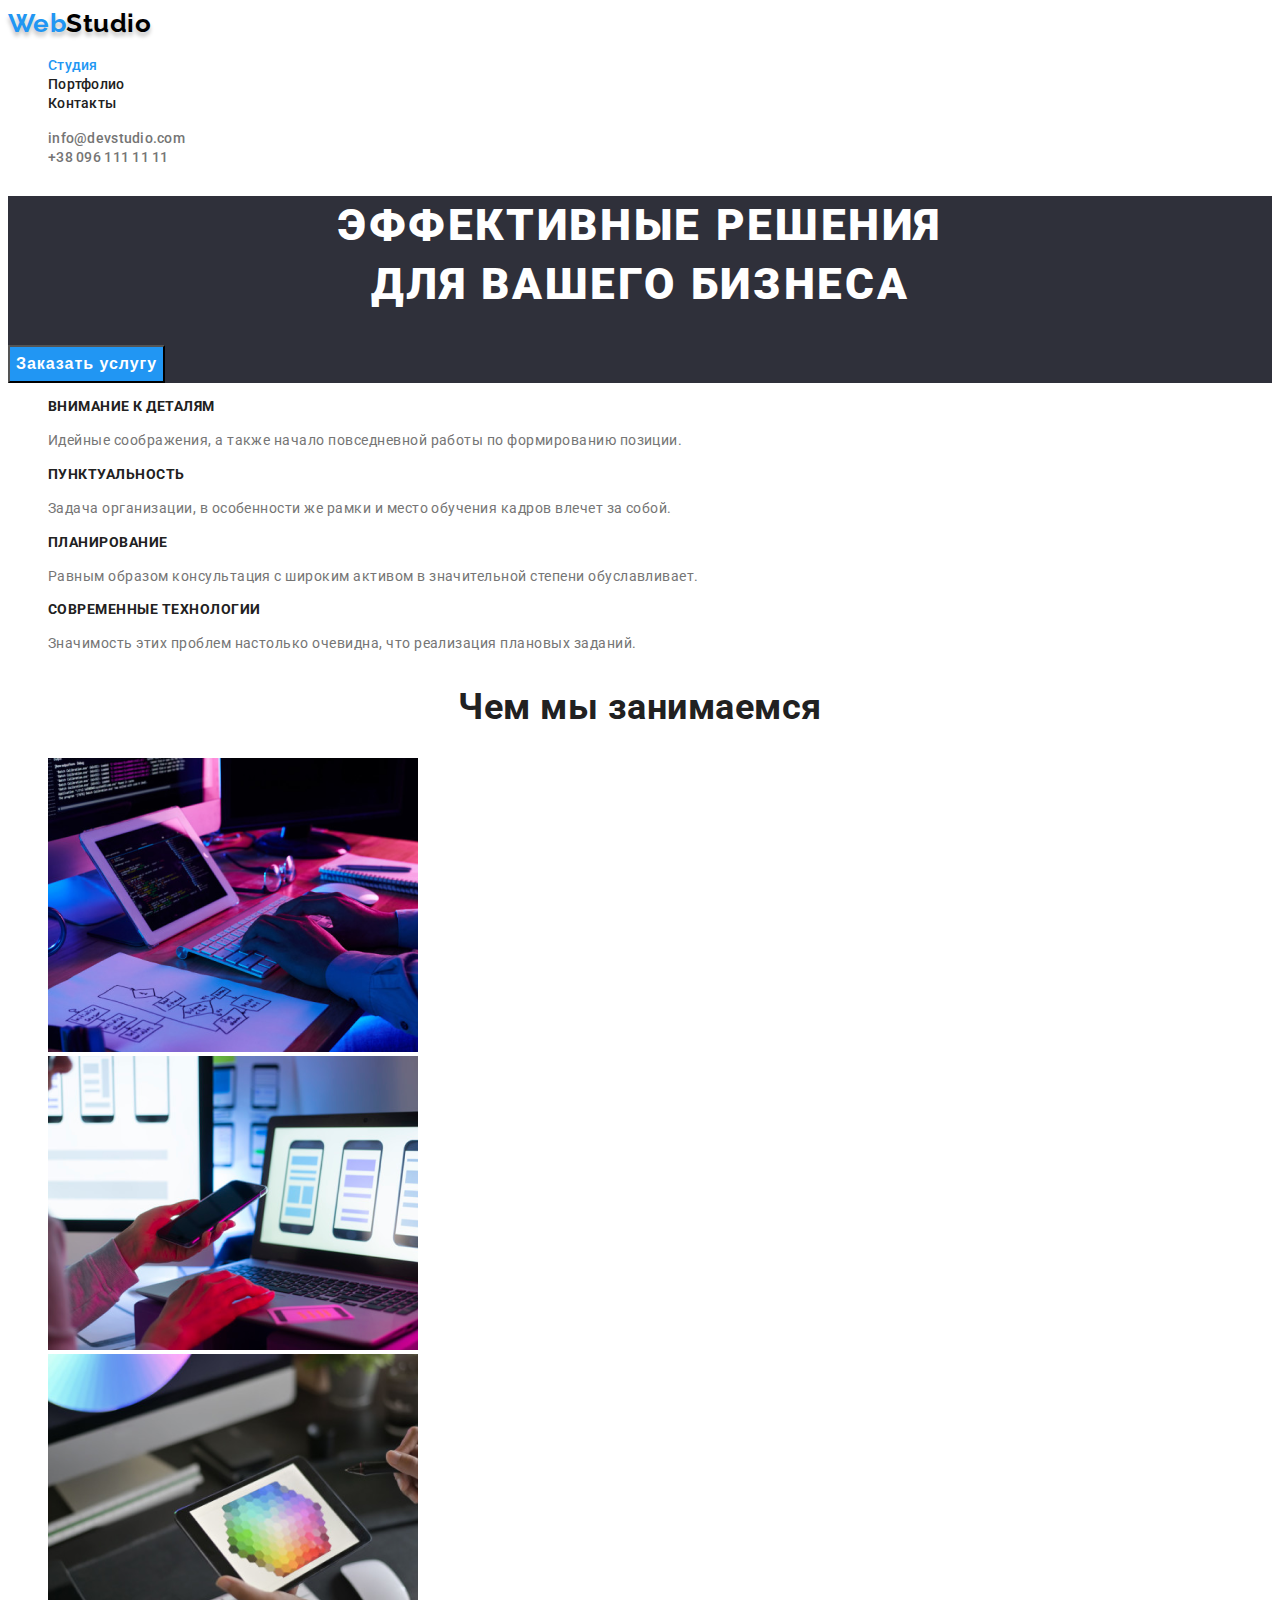
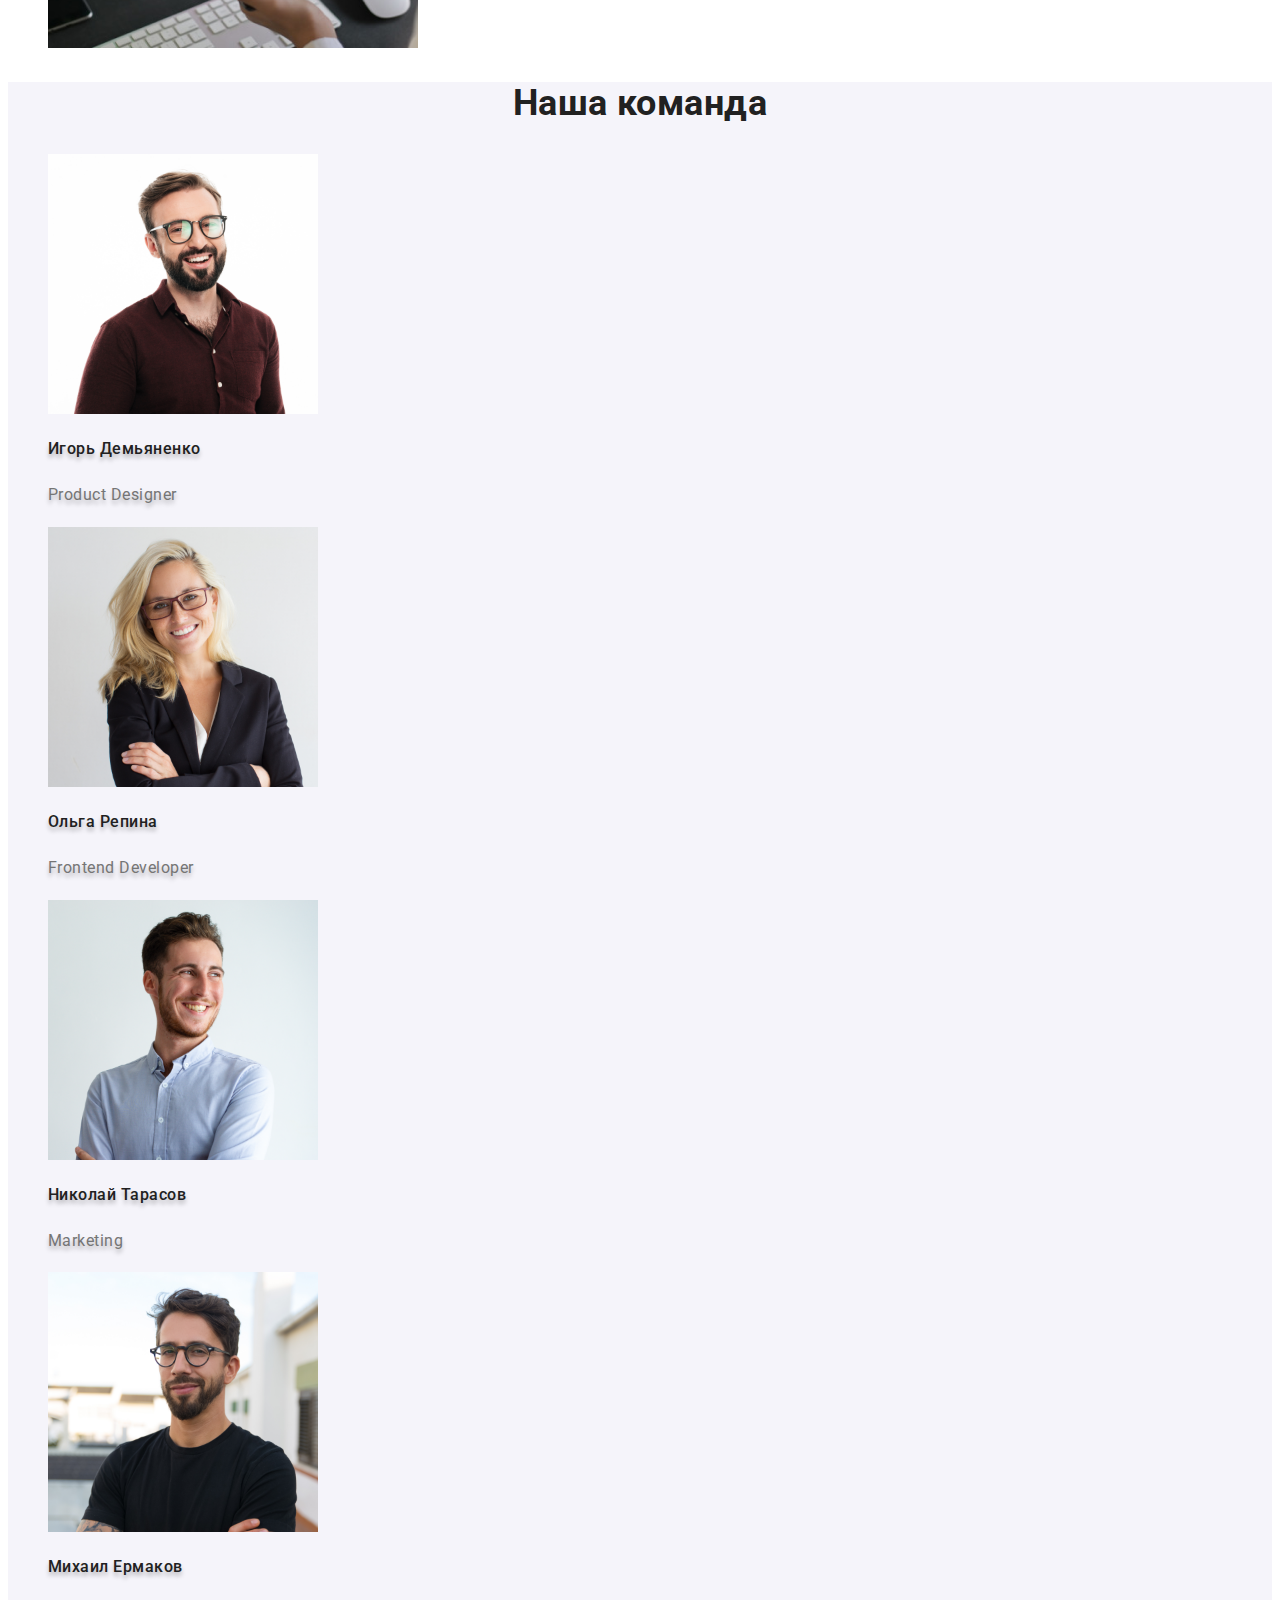
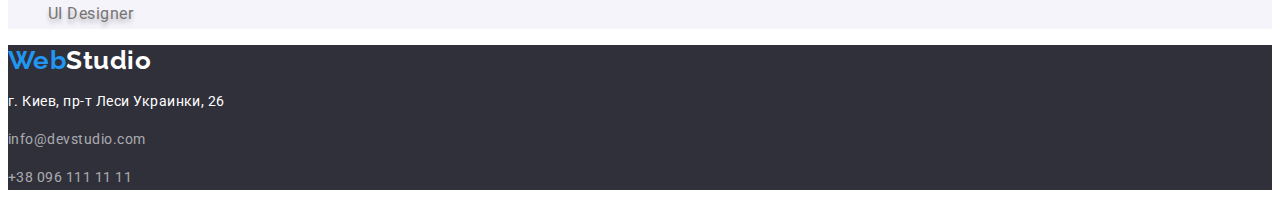
<file: index.html>
<!DOCTYPE html>
<html lang="ru">
  <head>
    <meta charset="UTF-8" />
    <meta name="viewport" content="width=device-width, initial-scale=1.0" />
    <title>Студия</title>
    <link
      href="https://fonts.googleapis.com/css2?family=Raleway:wght@700&family=Roboto:wght@400;500;700;900&display=swap"
      rel="stylesheet"
    />
    <link rel="stylesheet" href="./css/styles.css" />
  </head>
  <body>
    <header>
      <nav>
        <a class="header-logo" href="./index.html"
          >Web<span class="header-logo-studio">Studio</span></a
        >
        <ul>
          <li>
            <a class="header-nav-link current" href="./index.html">Студия</a>
          </li>
          <li>
            <a class="header-nav-link" href="./portfolio.html">Портфолио</a>
          </li>
          <li><a class="header-nav-link" href="#">Контакты</a></li>
        </ul>
      </nav>
      <ul>
        <li>
          <a class="header-contacts-link" href="mailto:info@devstudio.com"
            >info@devstudio.com</a
          >
        </li>
        <li>
          <a class="header-contacts-link" href="tel:+380961111111"
            >+38 096 111 11 11</a
          >
        </li>
      </ul>

      <section class="hero">
        <h1>
          Эффективные решения <br />
          для вашего бизнеса
        </h1>
        <button class="hero-button" type="button">Заказать услугу</button>
      </section>
    </header>
    <main>
      <section>
        <h2 class="hidden-heading">Особенности</h2>
        <ul>
          <li>
            <h3 class="features-heading">Внимание к деталям</h3>
            <p class="features-description">
              Идейные соображения, а также начало повседневной работы по
              формированию позиции.
            </p>
          </li>
          <li>
            <h3 class="features-heading">Пунктуальность</h3>
            <p class="features-description">
              Задача организации, в особенности же рамки и место обучения кадров
              влечет за собой.
            </p>
          </li>
          <li>
            <h3 class="features-heading">Планирование</h3>
            <p class="features-description">
              Равным образом консультация с широким активом в значительной
              степени обуславливает.
            </p>
          </li>
          <li>
            <h3 class="features-heading">Современные технологии</h3>
            <p class="features-description">
              Значимость этих проблем настолько очевидна, что реализация
              плановых заданий.
            </p>
          </li>
        </ul>
      </section>
      <section>
        <h2>Чем мы занимаемся</h2>
        <ul>
          <li><img src="./images/box1.png" alt="box1" width="370" /></li>
          <li><img src="./images/box2.png" alt="box2" width="370" /></li>
          <li><img src="./images/box3.png" alt="box3" width="370" /></li>
        </ul>
      </section>
      <section class="team">
        <h2>Наша команда</h2>
        <ul>
          <li>
            <img src="./images/card1.png" alt="Игорь Демьяненко" width="270" />
            <h3 class="team-heading">Игорь Демьяненко</h3>
            <p class="team-description">Product Designer</p>
          </li>
          <li>
            <img src="./images/card2.png" alt="Ольга Репина" width="270" />
            <h3 class="team-heading">Ольга Репина</h3>
            <p class="team-description">Frontend Developer</p>
          </li>
          <li>
            <img src="./images/card3.png" alt="Николай Тарасов" width="270" />
            <h3 class="team-heading">Николай Тарасов</h3>
            <p class="team-description">Marketing</p>
          </li>
          <li>
            <img src="./images/card4.png" alt="Михаил Ермаков" width="270" />
            <h3 class="team-heading">Михаил Ермаков</h3>
            <p class="team-description">UI Designer</p>
          </li>
        </ul>
      </section>
    </main>
    <footer>
      <a class="footer-logo" href="./index.html"
        >Web<span class="footer-logo-studio">Studio</span></a
      >
      <address>
        <p>г. Киев, пр-т Леси Украинки, 26</p>
        <p>
          <a class="address-link" href="mailto:info@devstudio.com"
            >info@devstudio.com</a
          >
        </p>
        <p>
          <a class="address-link" href="tel:+380961111111">+38 096 111 11 11</a>
        </p>
      </address>
    </footer>
  </body>
</html>
</file>
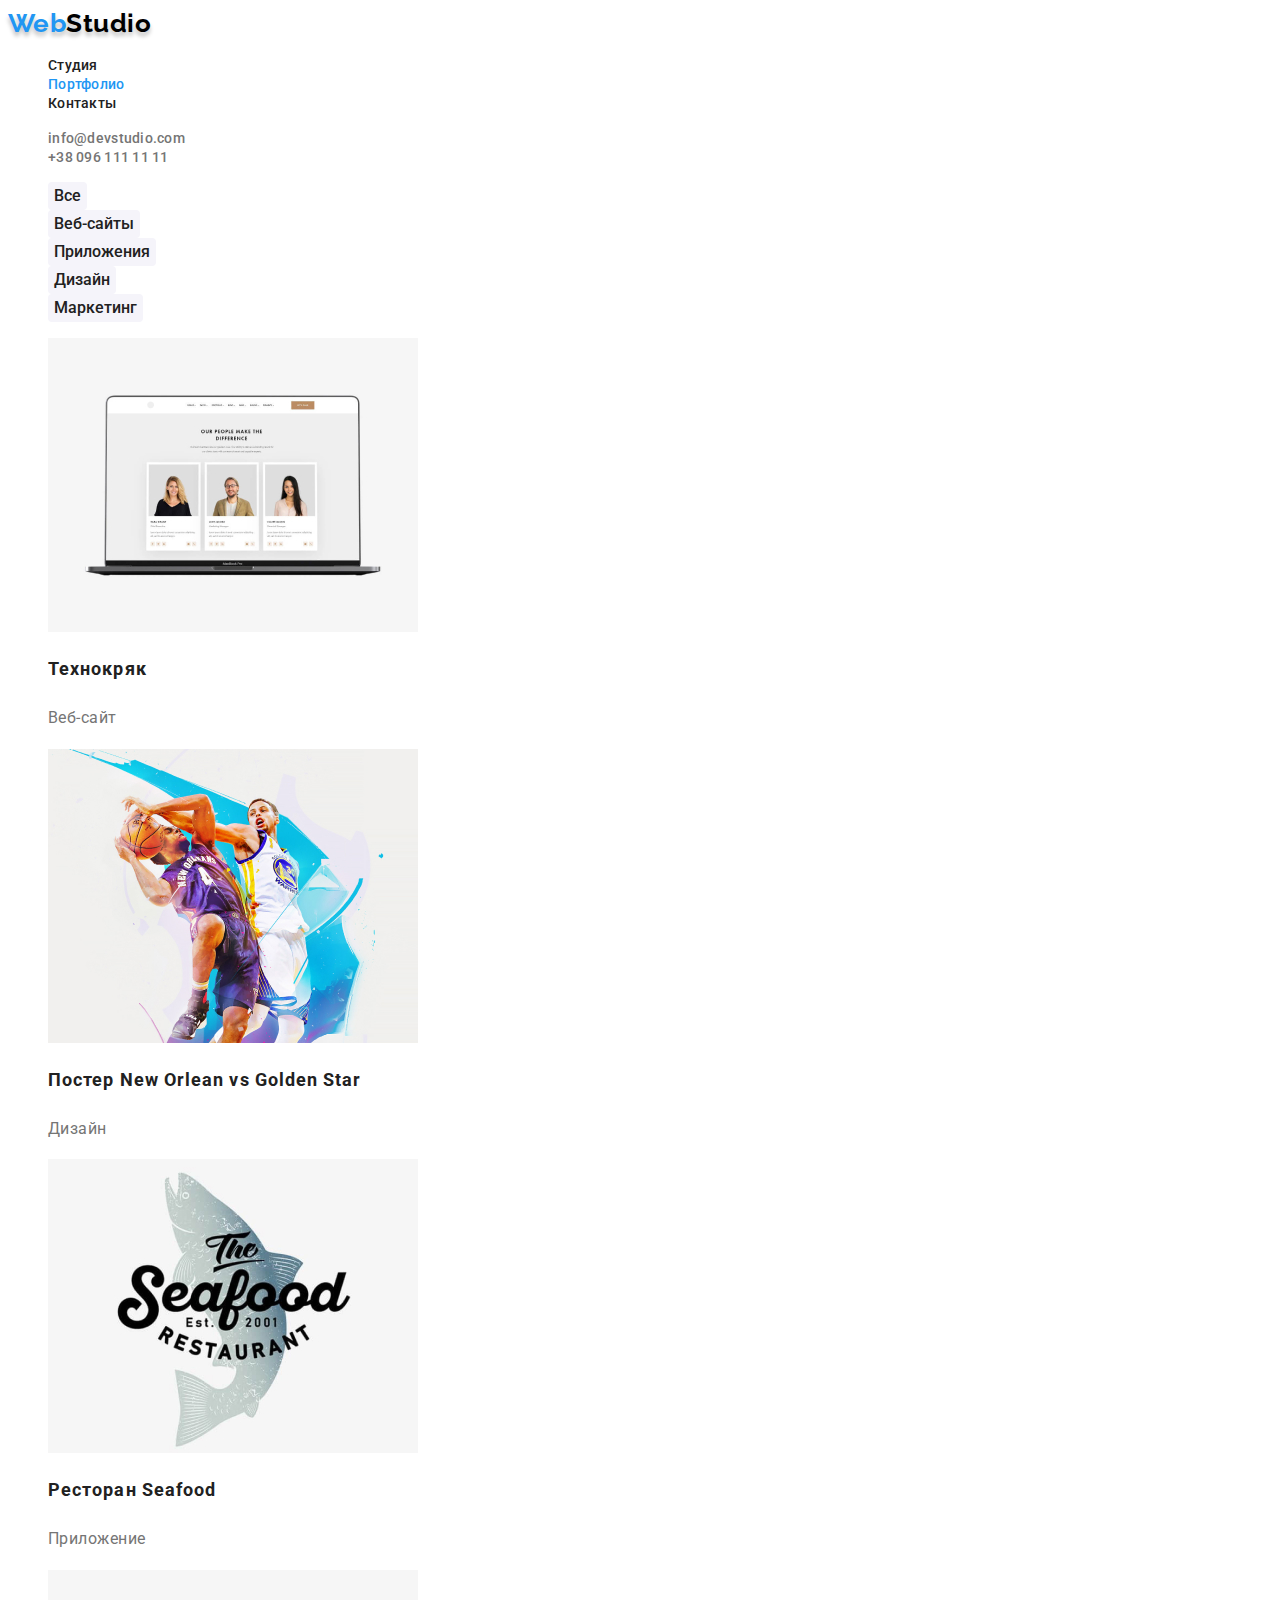
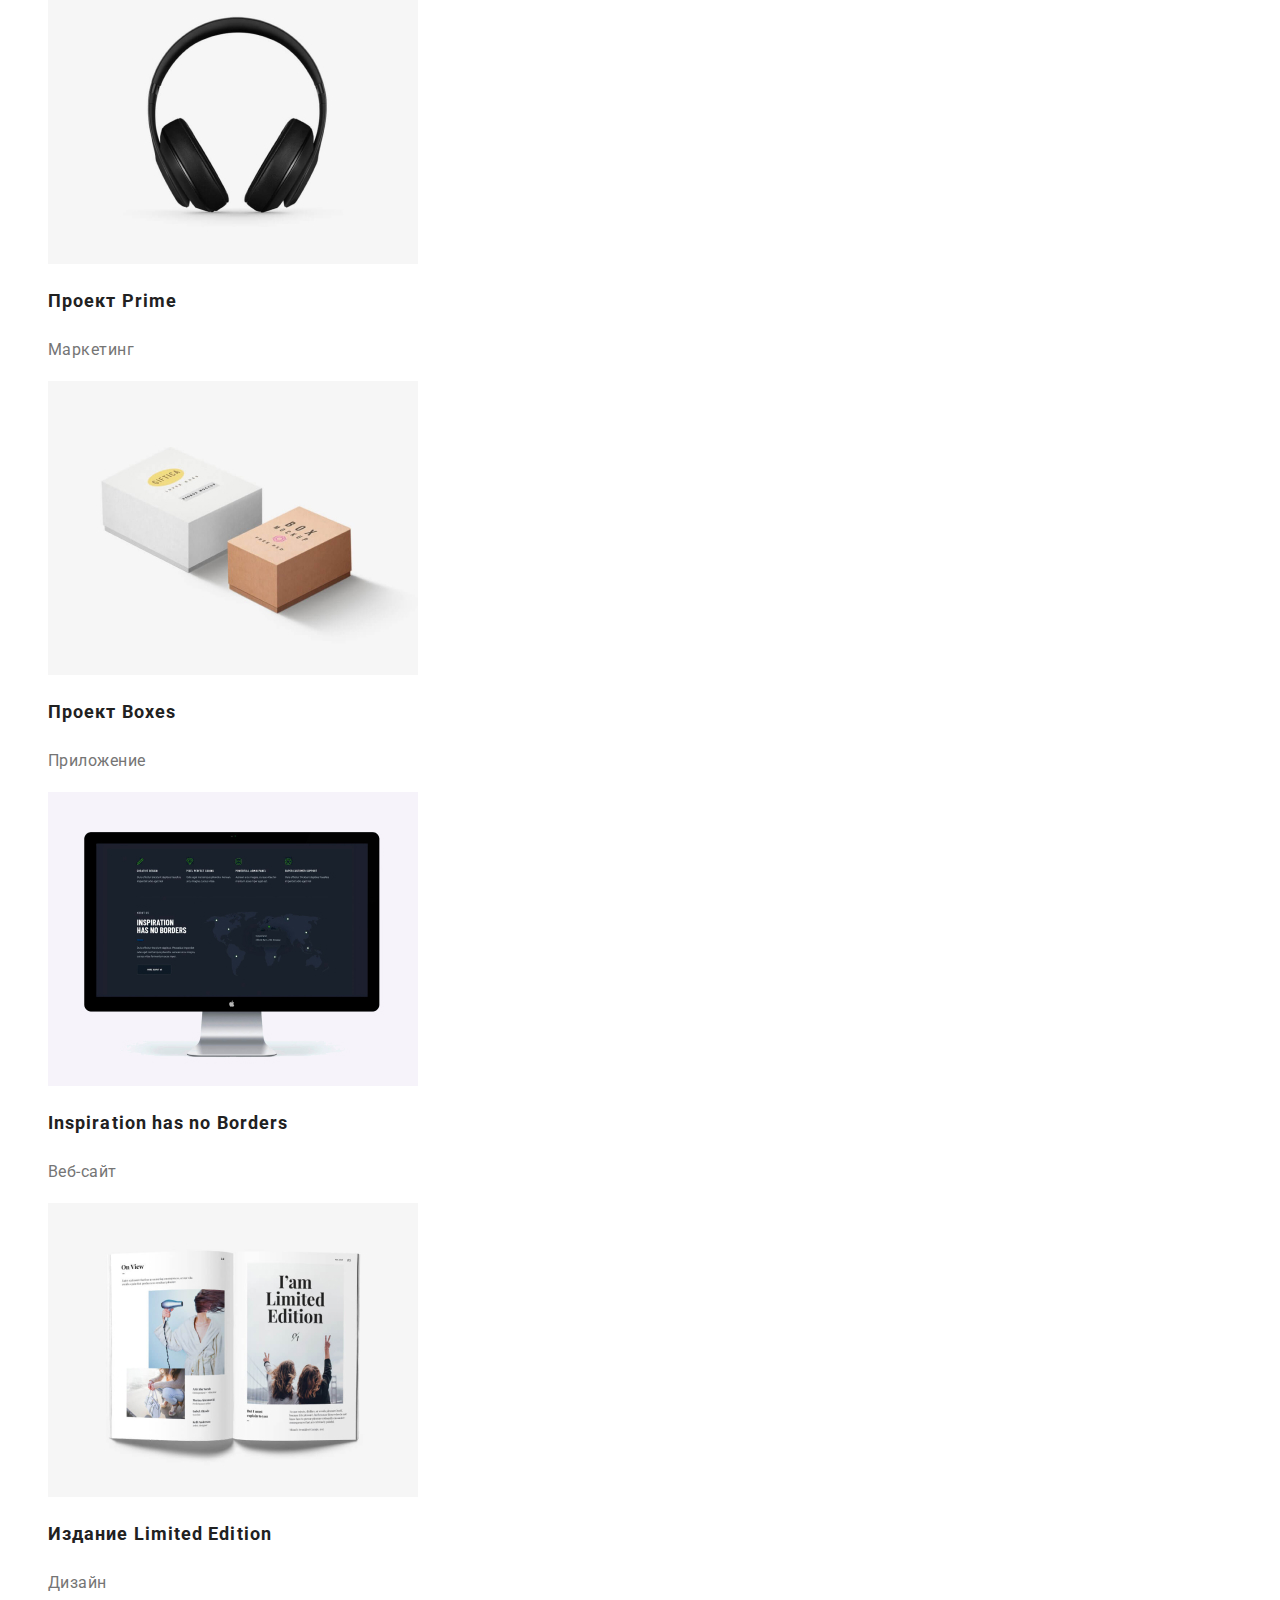
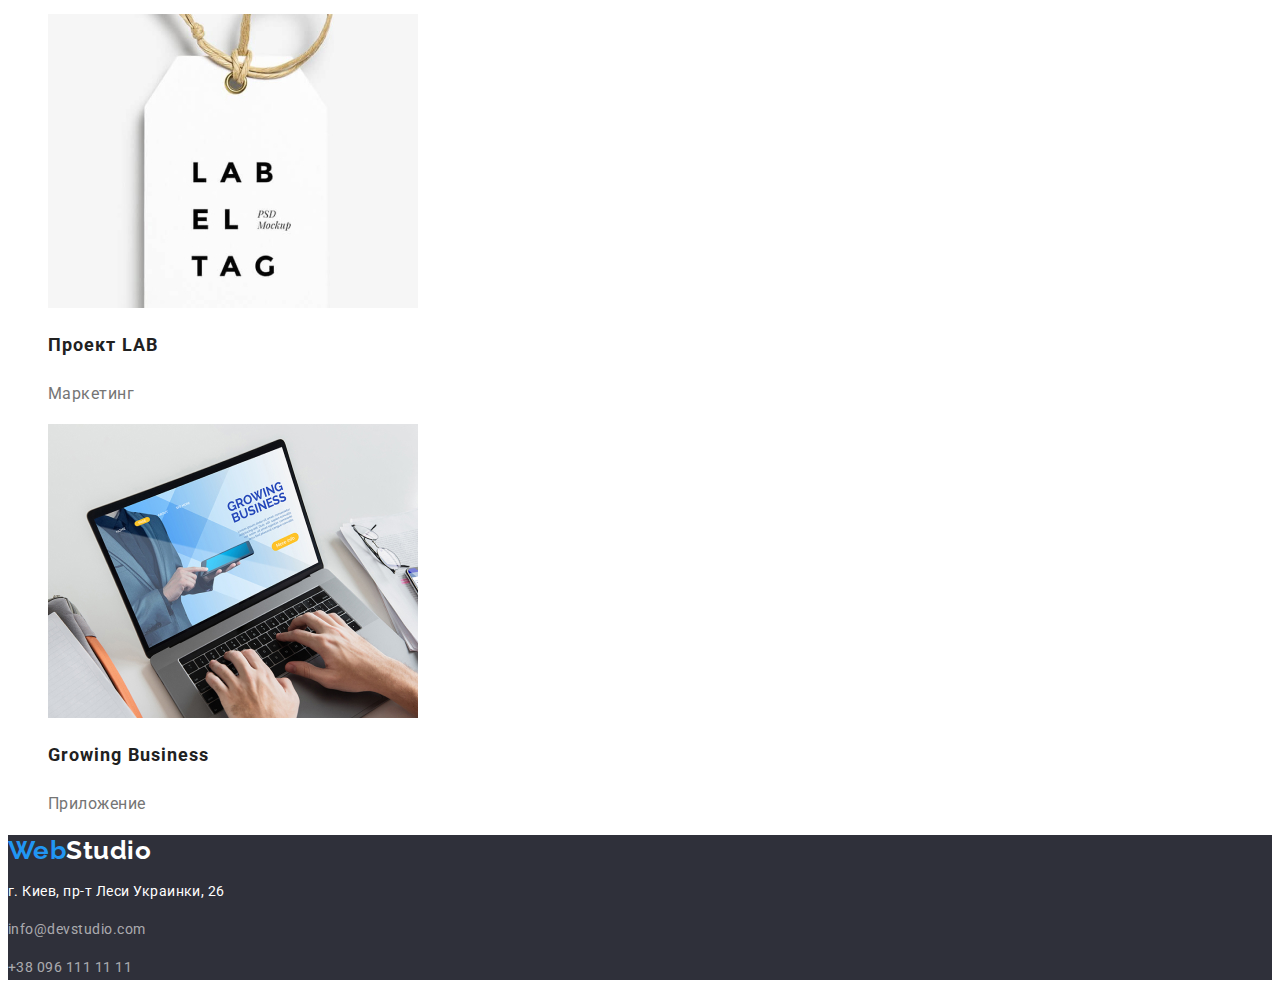
<file: portfolio.html>
<!DOCTYPE html>
<html lang="en">
  <head>
    <meta charset="UTF-8" />
    <meta http-equiv="X-UA-Compatible" content="IE=edge" />
    <meta name="viewport" content="width=device-width, initial-scale=1.0" />
    <title>Портфолио</title>
    <link
      href="https://fonts.googleapis.com/css2?family=Raleway:wght@700&family=Roboto:wght@400;500;700;900&display=swap"
      rel="stylesheet"
    />
    <link rel="stylesheet" href="./css/styles.css" />
  </head>
  <body>
    <header>
      <nav>
        <a class="header-logo" href="./index.html"
          >Web<span class="header-logo-studio">Studio</span></a
        >
        <ul>
          <li><a class="header-nav-link" href="./index.html">Студия</a></li>
          <li>
            <a class="header-nav-link current" href="./portfolio.html"
              >Портфолио</a
            >
          </li>
          <li><a class="header-nav-link" href="#">Контакты</a></li>
        </ul>
      </nav>
      <ul>
        <li>
          <a class="header-contacts-link" href="mailto:info@devstudio.com"
            >info@devstudio.com</a
          >
        </li>
        <li>
          <a class="header-contacts-link" href="tel:+380961111111"
            >+38 096 111 11 11</a
          >
        </li>
      </ul>
      <h1 class="hidden-heading">Портфолио</h1>
    </header>
    <main>
      <section>
        <ul>
          <li><button class="button-filter" type="button">Все</button></li>
          <li>
            <button class="button-filter" type="button">Веб-сайты</button>
          </li>
          <li>
            <button class="button-filter" type="button">Приложения</button>
          </li>
          <li><button class="button-filter" type="button">Дизайн</button></li>
          <li>
            <button class="button-filter" type="button">Маркетинг</button>
          </li>
        </ul>
        <ul>
          <li>
            <img src="./images/project1.jpg" alt="project1" />
            <h2 class="project-heading">Технокряк</h2>
            <p class="project-description">Веб-сайт</p>
          </li>
          <li>
            <img src="./images/project2.jpg" alt="project2" />
            <h2 class="project-heading">Постер New Orlean vs Golden Star</h2>
            <p class="project-description">Дизайн</p>
          </li>
          <li>
            <img src="./images/project3.jpg" alt="project3" />
            <h2 class="project-heading">Ресторан Seafood</h2>
            <p class="project-description">Приложение</p>
          </li>
          <li>
            <img src="./images/project4.jpg" alt="project4" />
            <h2 class="project-heading">Проект Prime</h2>
            <p class="project-description">Маркетинг</p>
          </li>
          <li>
            <img src="./images/project5.jpg" alt="project5" />
            <h2 class="project-heading">Проект Boxes</h2>
            <p class="project-description">Приложение</p>
          </li>
          <li>
            <img src="./images/project6.jpg" alt="project6" />
            <h2 class="project-heading">Inspiration has no Borders</h2>
            <p class="project-description">Веб-сайт</p>
          </li>
          <li>
            <img src="./images/project7.jpg" alt="project7" />
            <h2 class="project-heading">Издание Limited Edition</h2>
            <p class="project-description">Дизайн</p>
          </li>
          <li>
            <img src="./images/project8.jpg" alt="project8" />
            <h2 class="project-heading">Проект LAB</h2>
            <p class="project-description">Маркетинг</p>
          </li>
          <li>
            <img src="./images/project9.jpg" alt="project9" />
            <h2 class="project-heading">Growing Business</h2>
            <p class="project-description">Приложение</p>
          </li>
        </ul>
      </section>
    </main>
    <footer>
      <a class="footer-logo" href="./index.html"
        >Web<span class="footer-logo-studio">Studio</span></a
      >
      <address>
        <p>г. Киев, пр-т Леси Украинки, 26</p>
        <p>
          <a class="address-link" href="mailto:info@devstudio.com"
            >info@devstudio.com</a
          >
        </p>
        <p>
          <a class="address-link" href="tel:+380961111111">+38 096 111 11 11</a>
        </p>
      </address>
    </footer>
  </body>
</html>
</file>
<file: css/styles.css>
:root {
  --footer-background-color: #2f303a;
  --footer-text-color: rgba(255, 255, 255, 0.6);
  --section-background-color: #f5f4fa;
  --logo-font-color: #000000;
  --main-text-color: #212121;
  --main-color: #ffffff;
  --secondary-text-color: #757575;
  --secondary-color: #2196f3;
  --project-background-color: #eeeeee;
  --text-shadow-color: rgba(0, 0, 0, 0.25);
}

body {
  font-family: Roboto, sans-serif;
  letter-spacing: 0.03em;
}

ul {
  list-style-type: none;
}

a {
  text-decoration: none;
}
.header-logo {
  font-family: Raleway, Oleo Script;
  font-weight: bold;
  font-size: 26px;
  line-height: 1.2;
  color: #2196f3;
  text-shadow: 0px 4px 4px var(--text-shadow-color);
}
.header-logo-studio {
  color: var(--logo-font-color);
}

.header-nav-link {
  font-weight: 500;
  font-size: 14px;
  line-height: 1.14;
  letter-spacing: 0.02em;
  color: var(--main-text-color);
}
.header-nav-link.current {
  color: var(--secondary-color);
}
.header-contacts-link {
  font-weight: 500;
  font-size: 14px;
  line-height: 1.14;
  letter-spacing: 0.02em;
  color: var(--secondary-text-color);
}
.header-nav-link:hover,
.header-nav-link:focus,
.header-contacts-link:hover,
.header-contacts-link:focus {
  color: var(--secondary-color);
}
.hero,
footer {
  background-color: var(--footer-background-color);
}

h1 {
  font-weight: 900;
  font-size: 44px;
  line-height: 1.36;
  text-align: center;
  letter-spacing: 0.06em;
  text-transform: uppercase;
  color: var(--main-color);
}
.hero-button {
  color: var(--main-color);
  background-color: var(--secondary-color);
  font-weight: 700;
  font-size: 16px;
  line-height: 2;
  letter-spacing: 0.06em;
}

h2 {
  font-weight: 700;
  font-size: 36px;
  line-height: 1.17;
  color: var(--main-text-color);
  text-align: center;
}

.features-heading {
  font-weight: 700;
  font-size: 14px;
  line-height: 1.14;
  text-transform: uppercase;
  color: var(--main-text-color);
}
.features-description {
  font-size: 14px;
  line-height: 1.71;
  color: var(--secondary-text-color);
}
.team {
  background-color: var(--section-background-color);
}

.team-heading {
  font-weight: 500;
  font-size: 16px;
  line-height: 1.9;
  color: var(--main-text-color);
  text-shadow: 0px 4px 4px var(--text-shadow-color);
}

.team-description {
  font-size: 16px;
  line-height: 1.9;
  color: var(--secondary-text-color);
  text-shadow: 0px 4px 4px var(--text-shadow-color);
}

.footer-logo {
  font-family: Raleway;
  font-weight: 700;
  font-size: 26px;
  line-height: 1.19;
  color: var(--secondary-color);
}

.footer-logo-studio {
  font-family: Raleway;
  font-weight: 700;
  font-size: 26px;
  line-height: 1.19;
  color: var(--main-color);
}

address {
  font-size: 14px;
  line-height: 1.71;
  color: var(--main-color);
  font-style: normal;
}

.address-link {
  color: var(--footer-text-color);
}

.button-filter {
  font-family: inherit;
  font-weight: 500;
  font-size: 16px;
  line-height: 1.62;
  color: var(--main-text-color);
  background-color: var(--section-background-color);
  border: none;
  border-radius: 4px;
  /* box-shadow: 0px 3px 1px rgba(0, 0, 0, 0.1), 0px 1px 2px rgba(0, 0, 0, 0.08), */
  /* 0px 2px 2px rgba(0, 0, 0, 0.12); */
}
.button-filter:hover {
  color: var(--main-color);
  background-color: var(--secondary-color);

  /* box-shadow: 0px 3px 1px rgba(0, 0, 0, 0.1), 0px 1px 2px rgba(0, 0, 0, 0.08), */
  /* 0px 2px 2px rgba(0, 0, 0, 0.12); */
}

h2 {
  font-weight: 700;
  font-size: 36px;
  line-height: 1.17;
  color: var(--main-text-color);
}

.project-heading {
  font-weight: 700;
  font-size: 18px;
  line-height: 2;
  letter-spacing: 0.06em;
  color: var(--main-text-color);
  text-align: left;
}

.project-description {
  font-size: 16px;
  line-height: 1.87;
  color: var(--secondary-text-color);
  text-align: left;
}

.hidden-heading {
  position: absolute;
  width: 1px;
  height: 1px;
  margin: -1px;
  border: 0;
  padding: 0;
  white-space: nowrap;
  clip-path: inset(100%);
  clip: rect(0 0 0 0);
  overflow: hidden;
}
</file>
